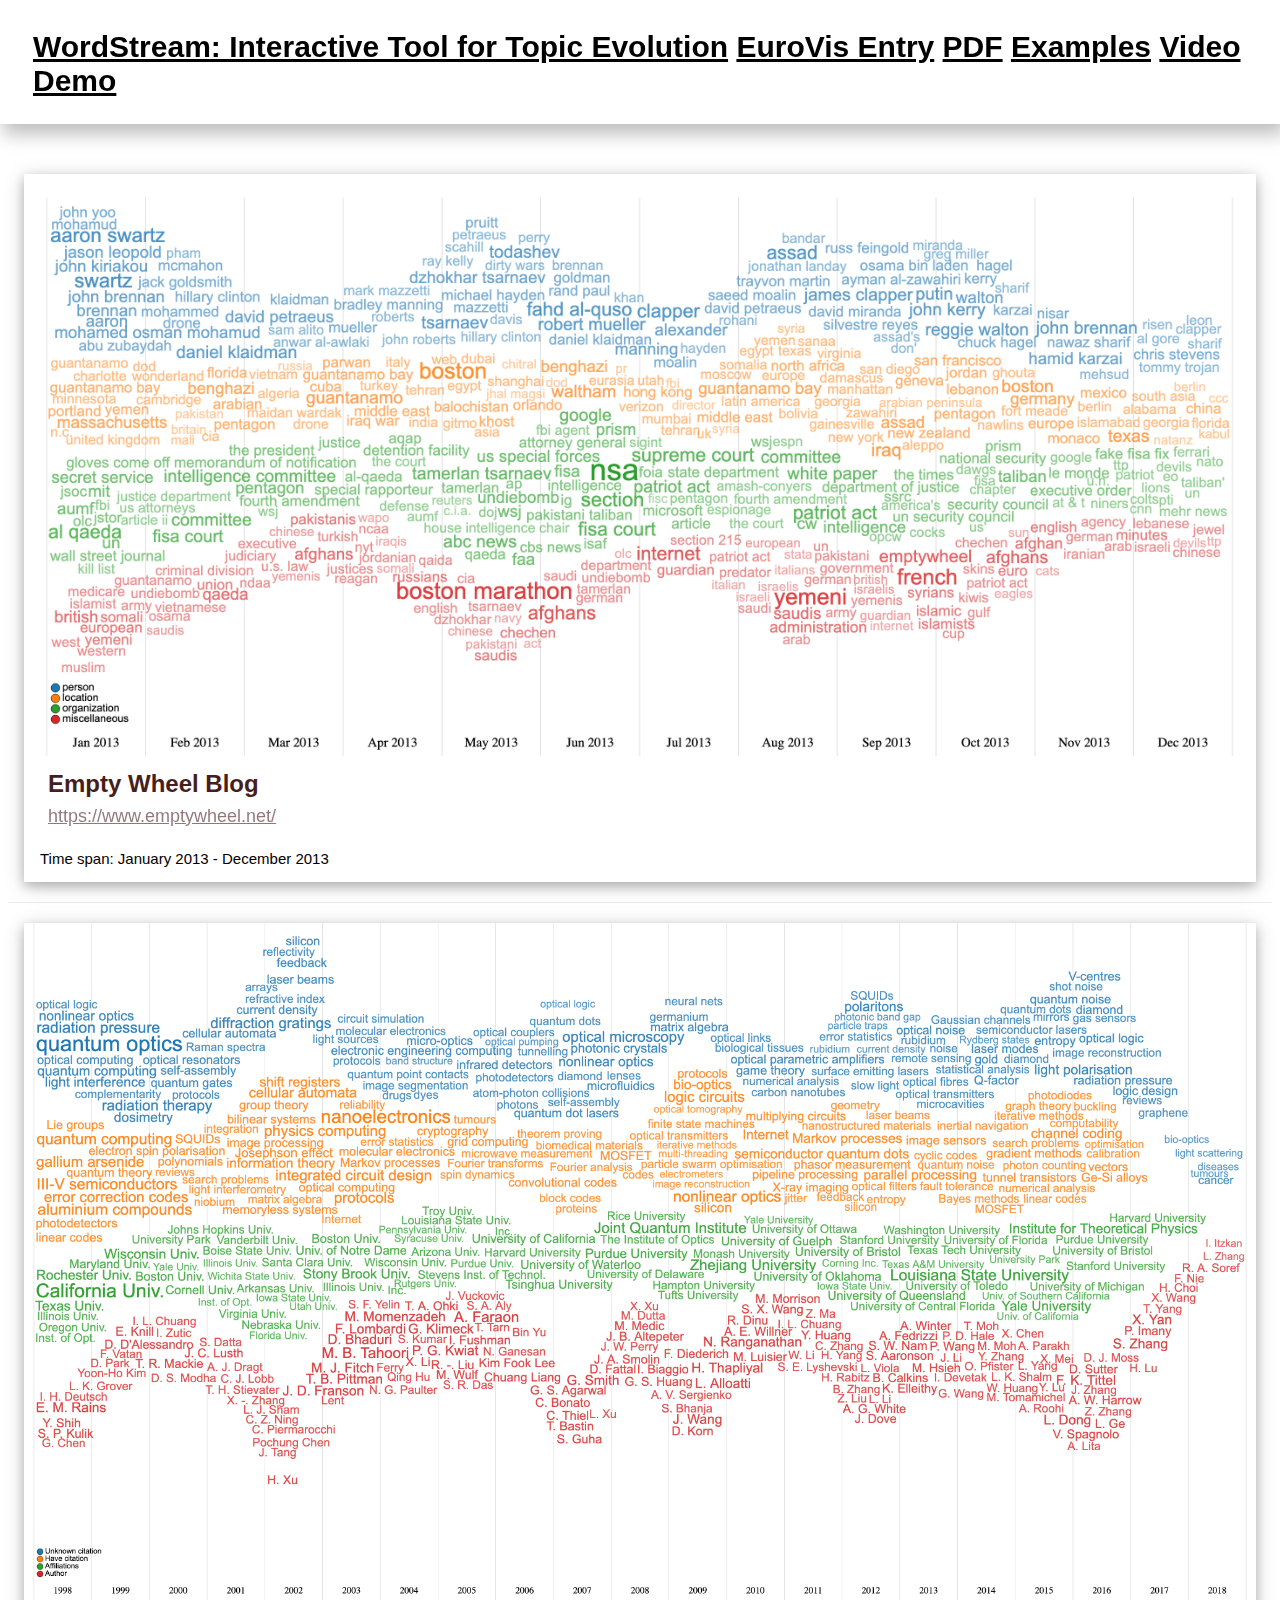
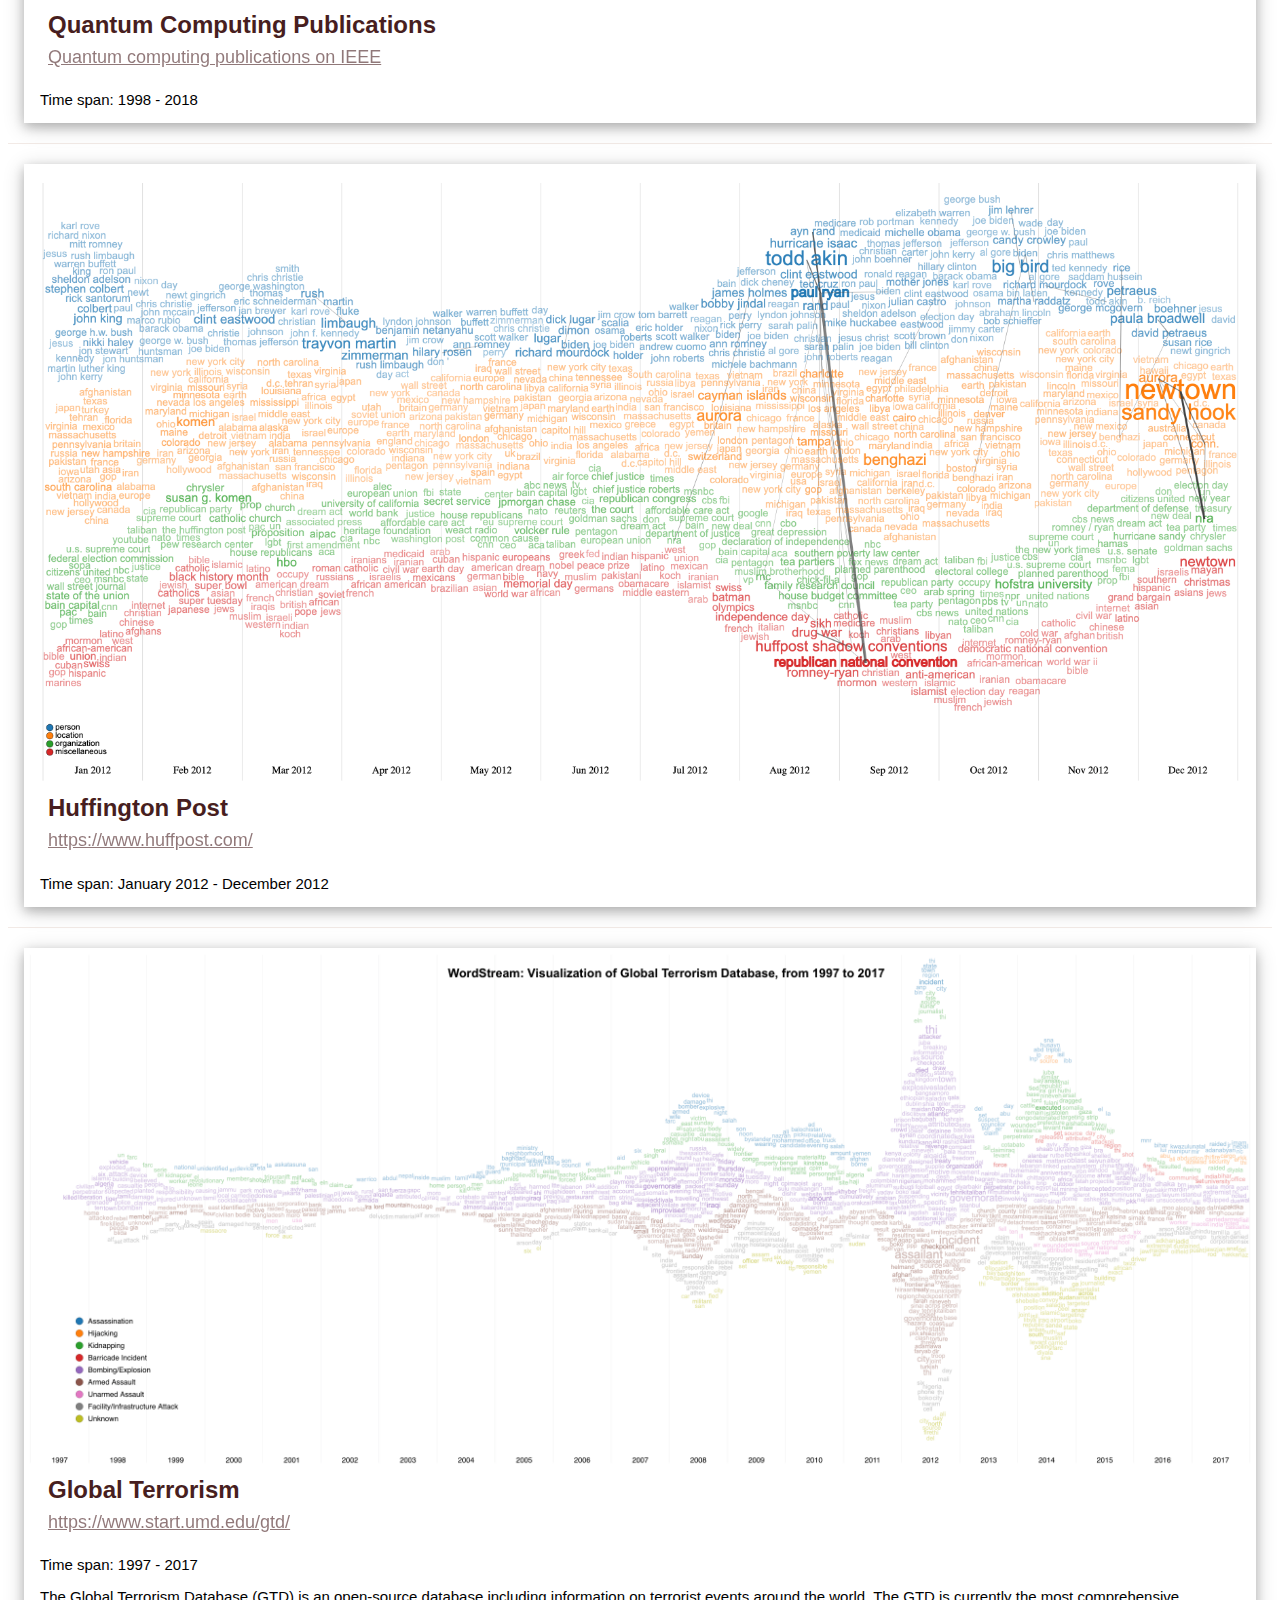
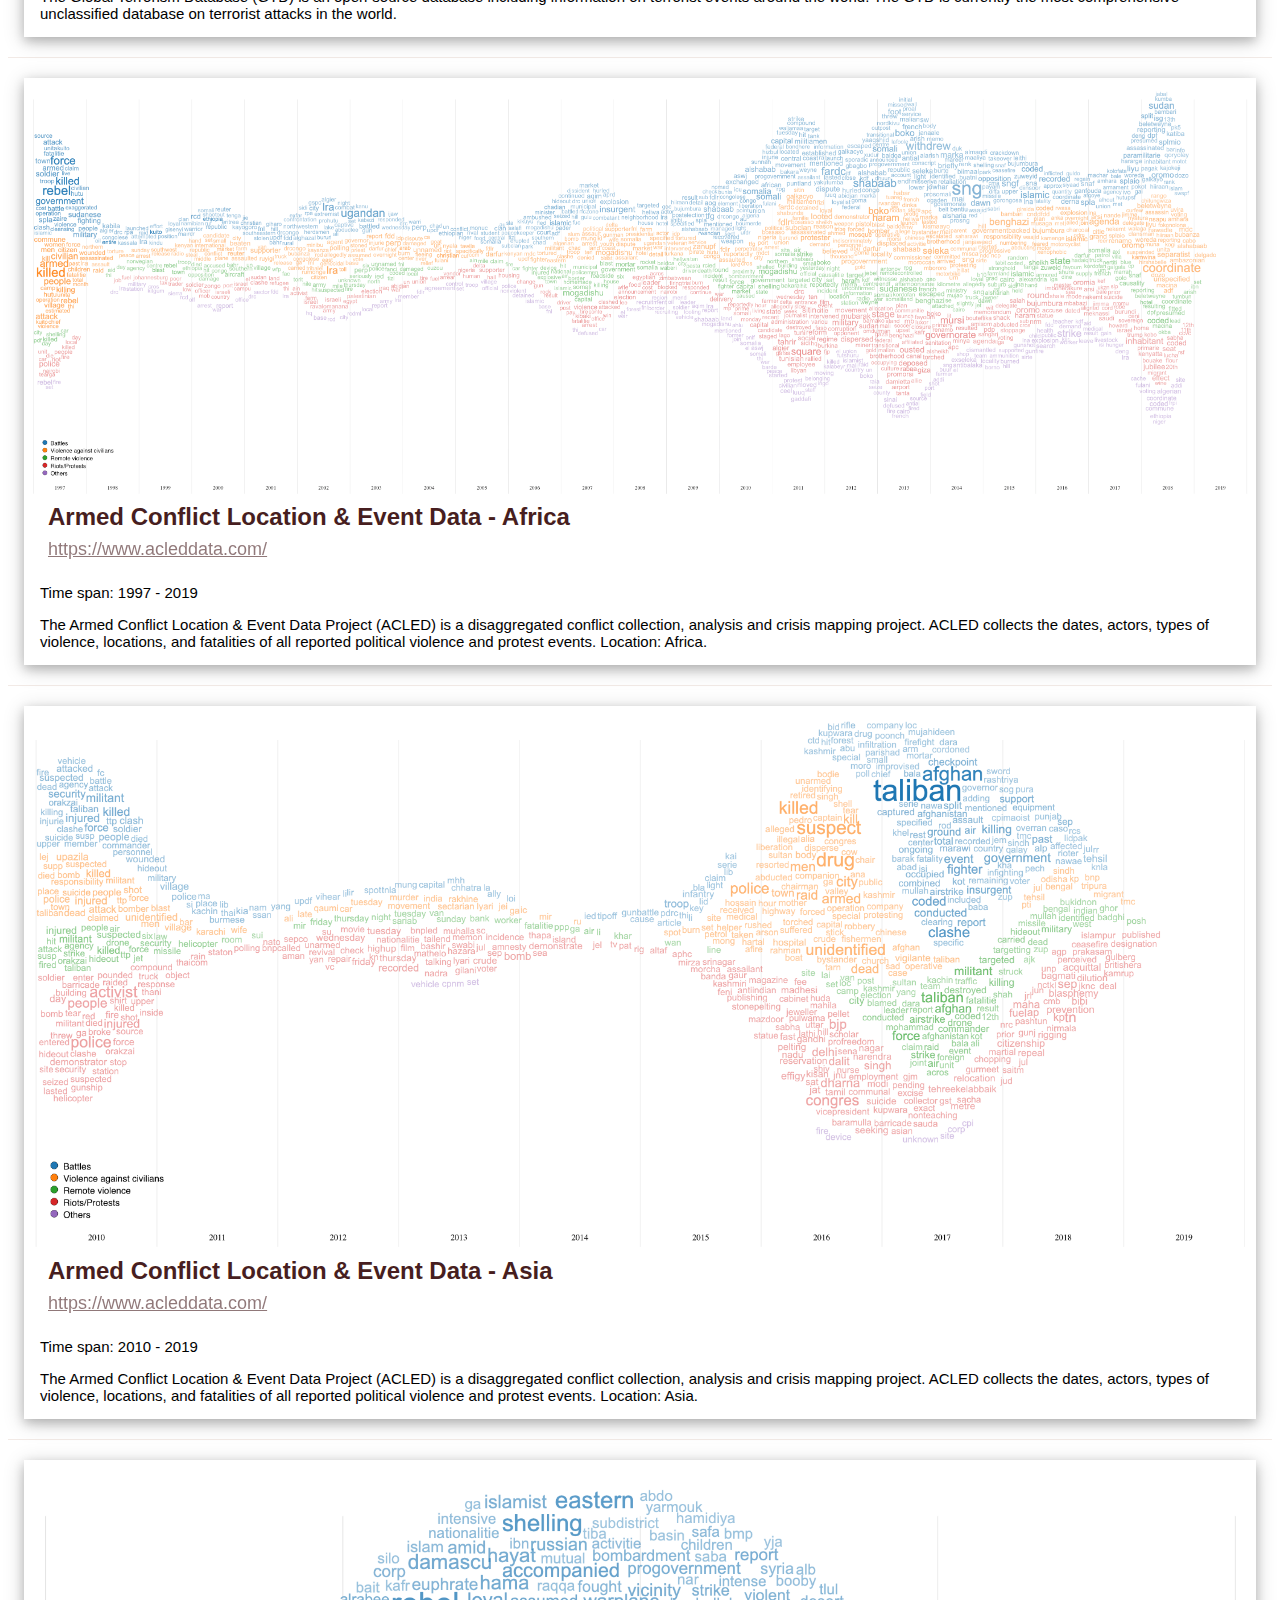
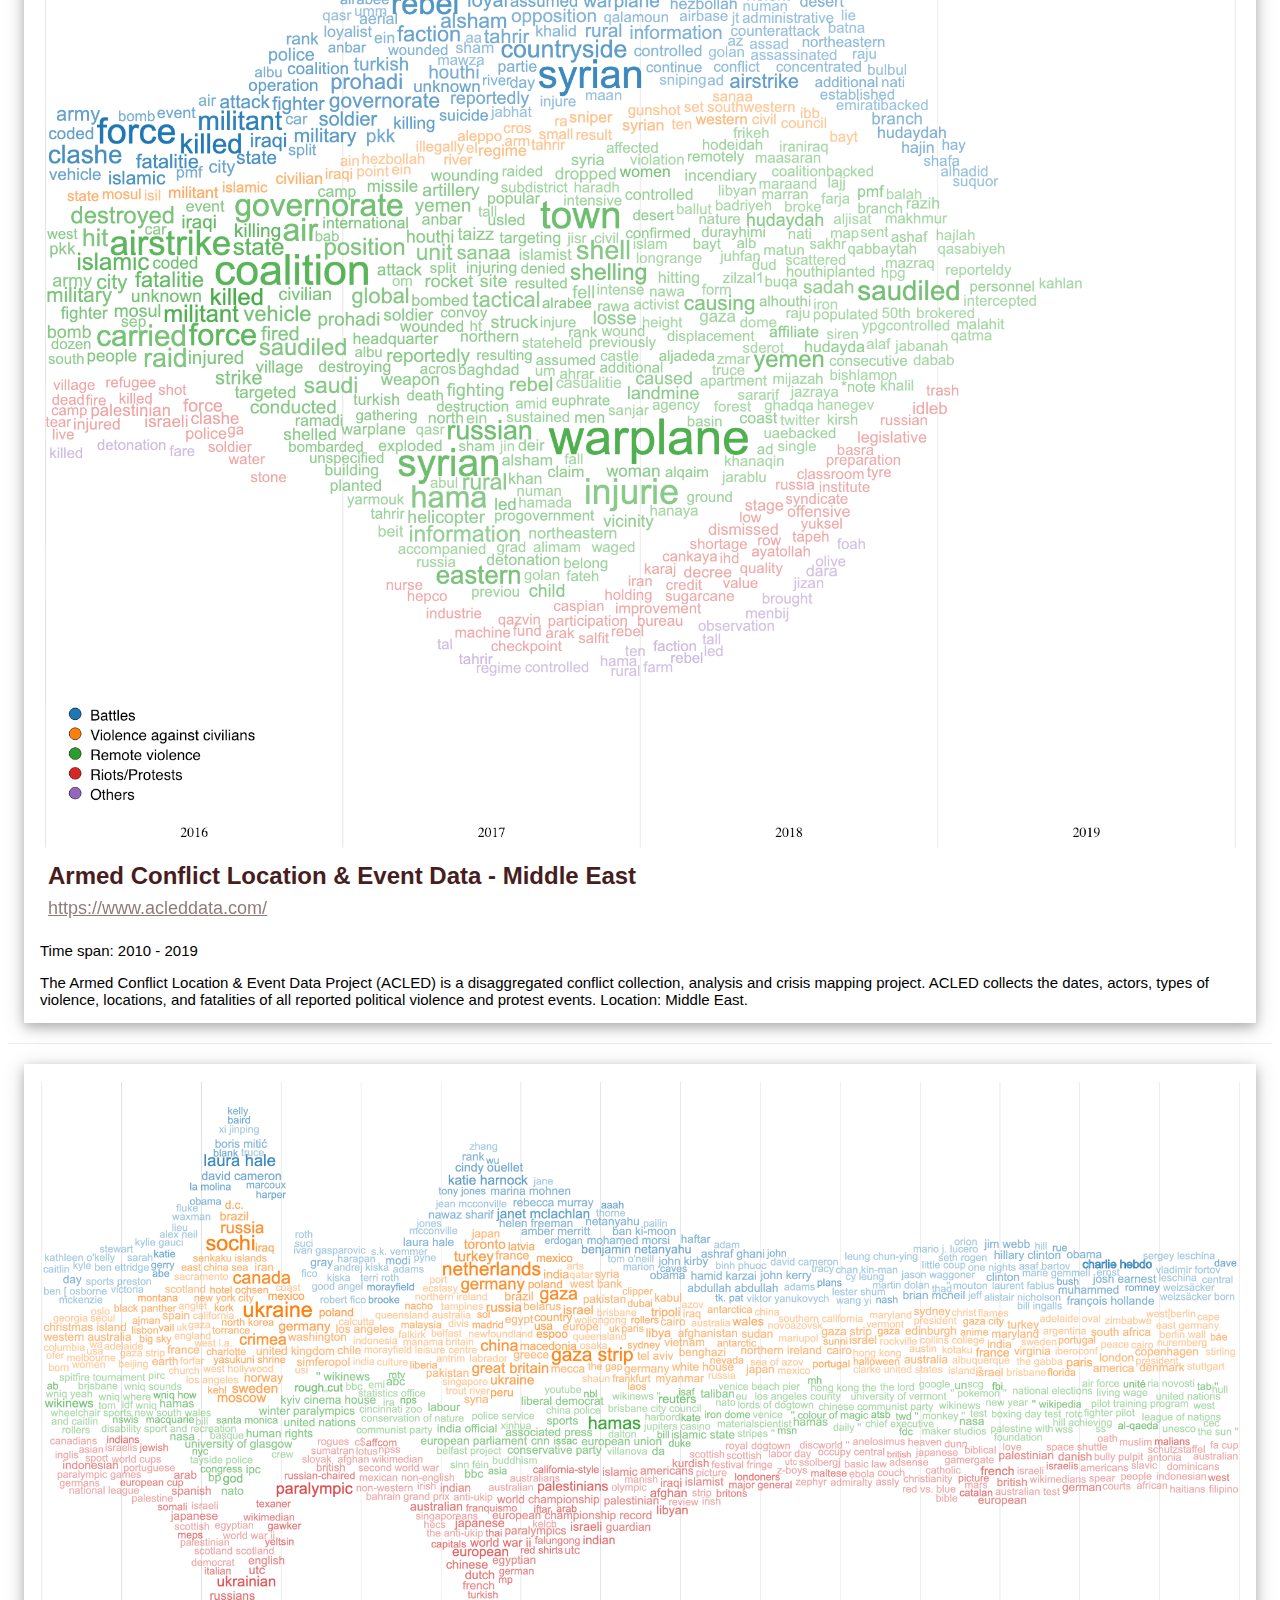
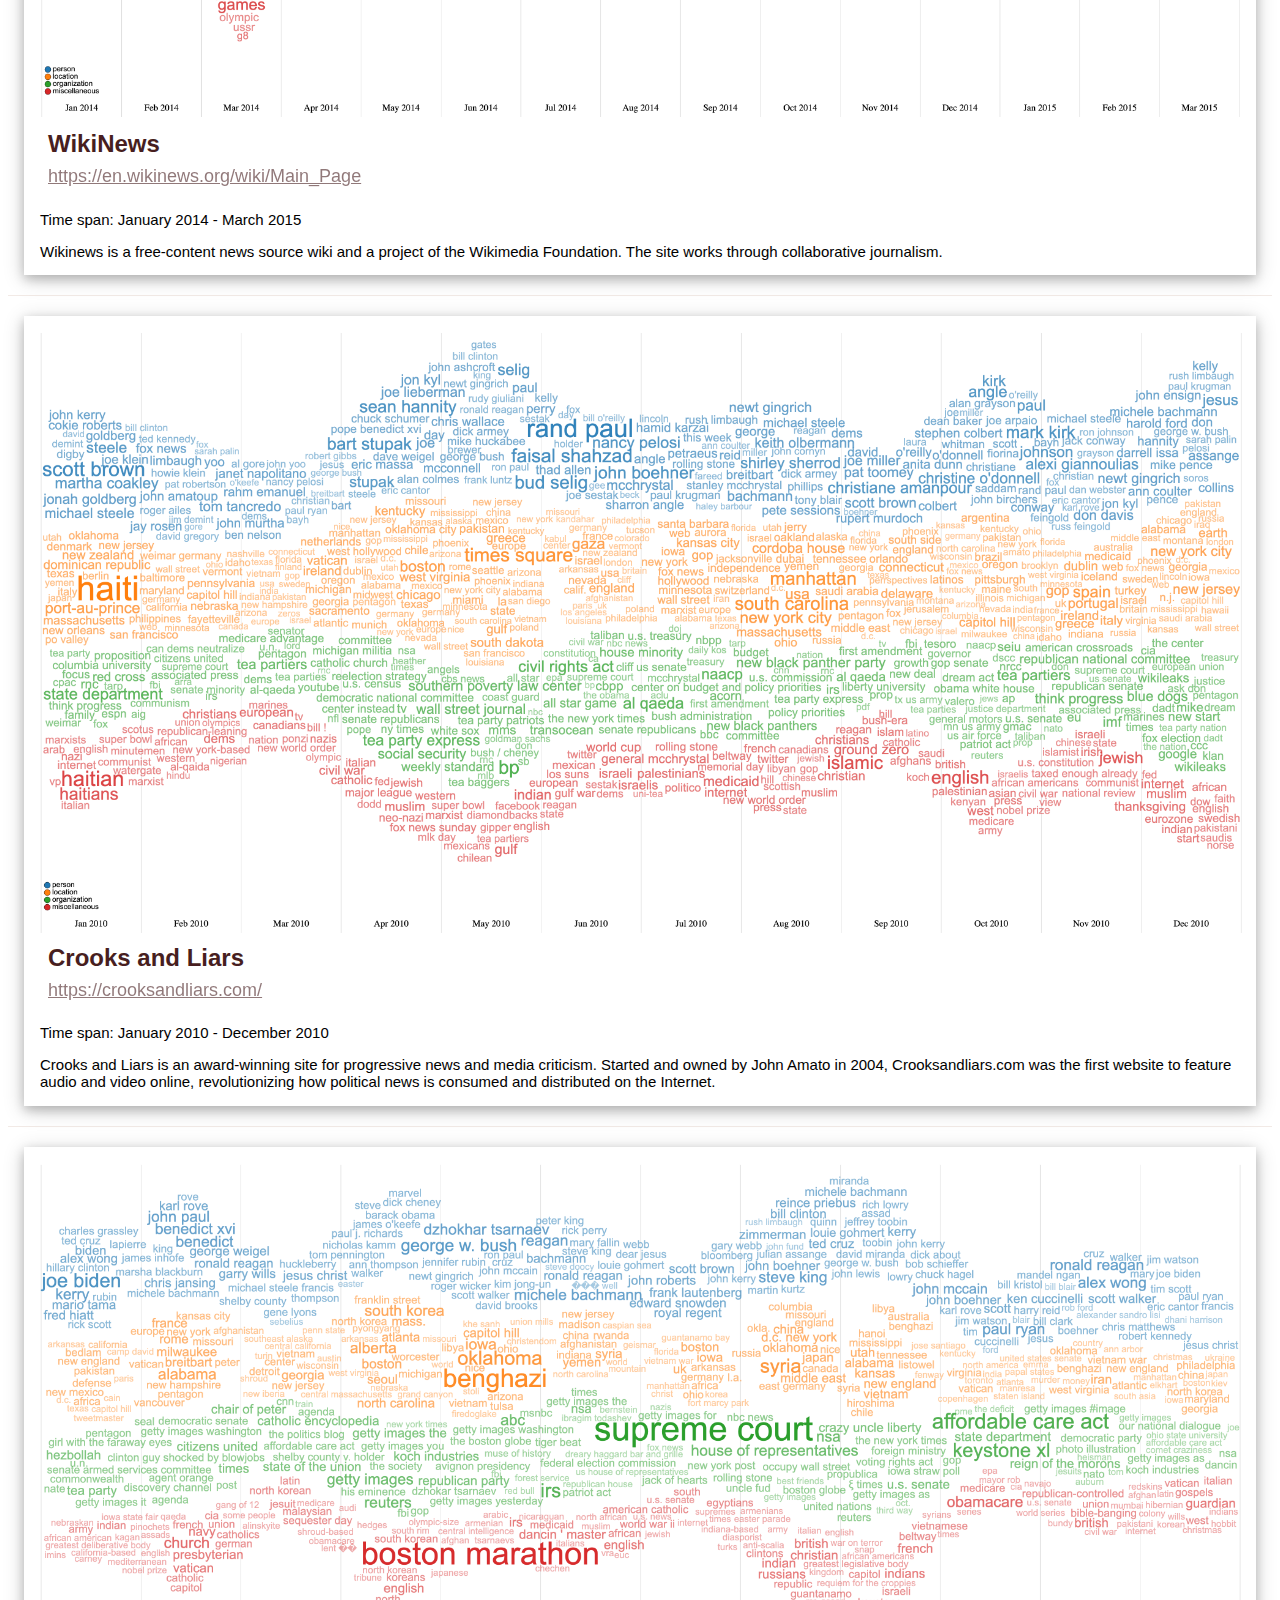
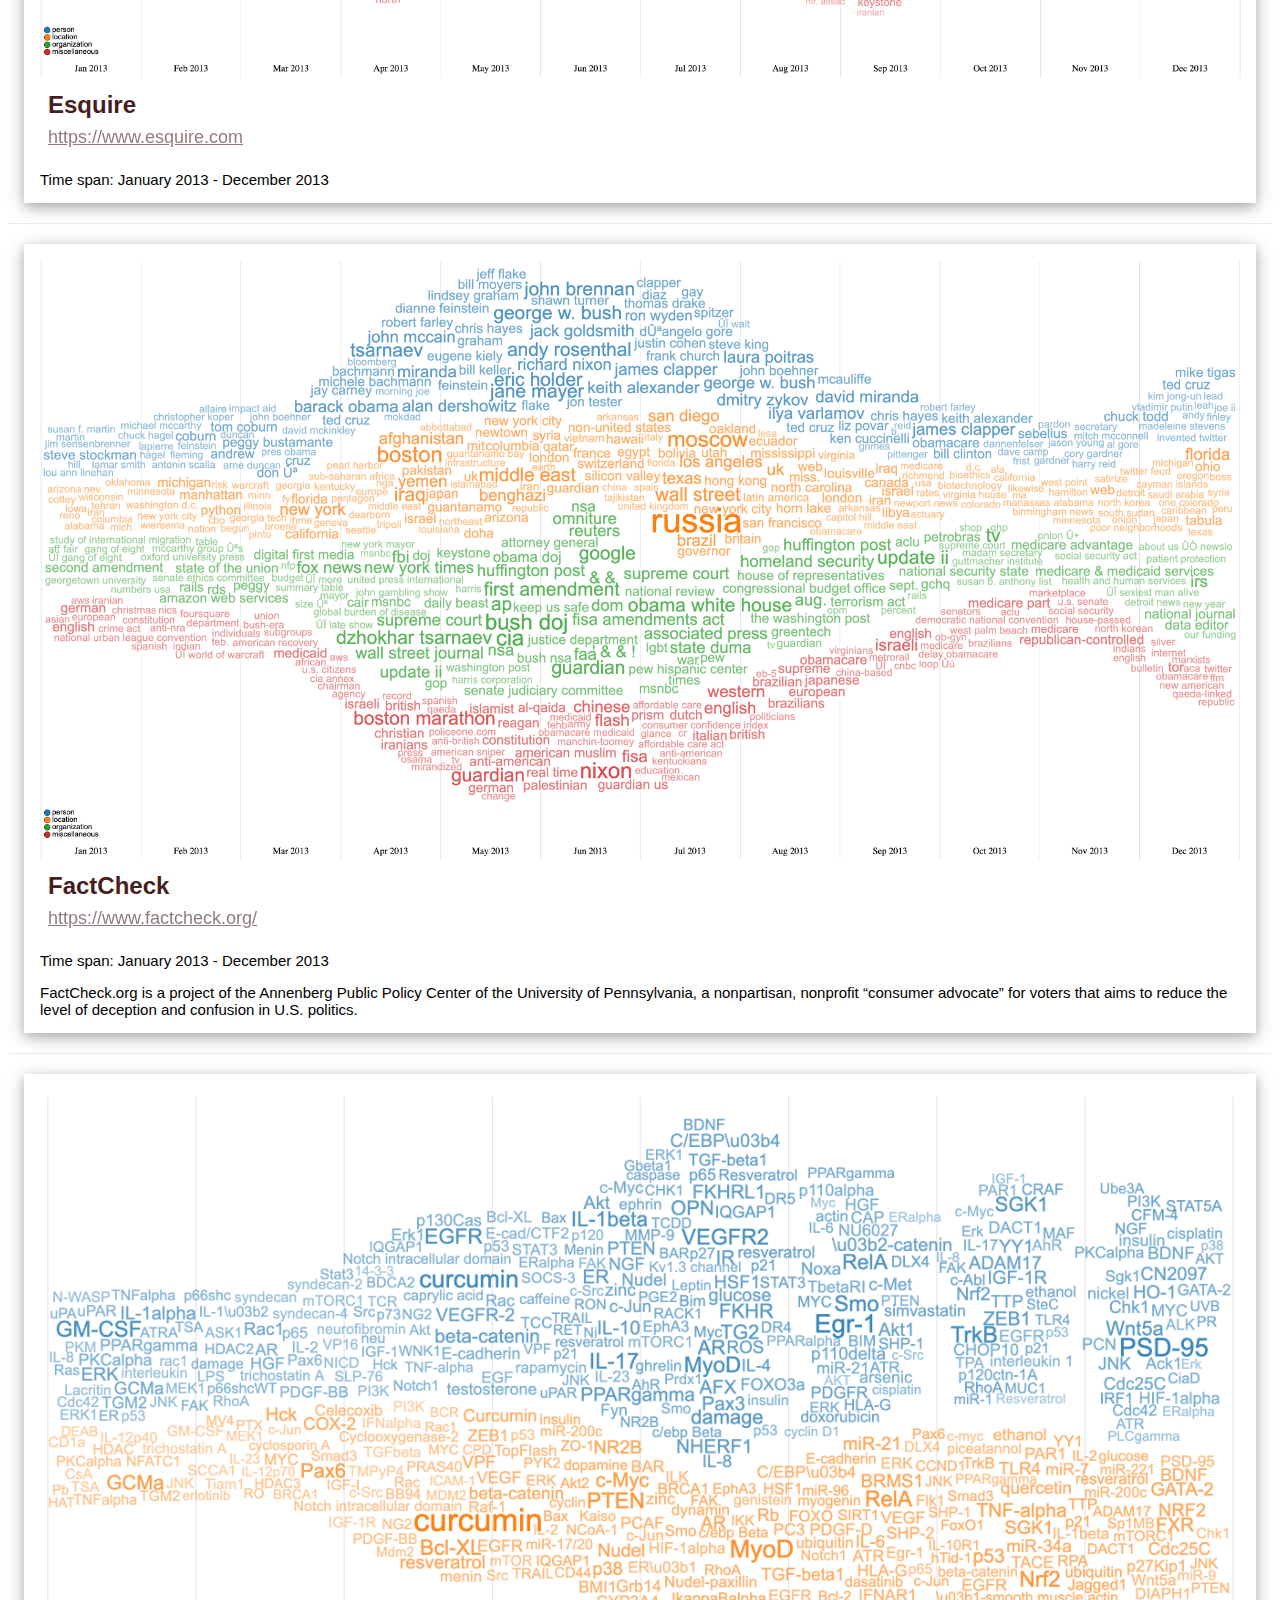
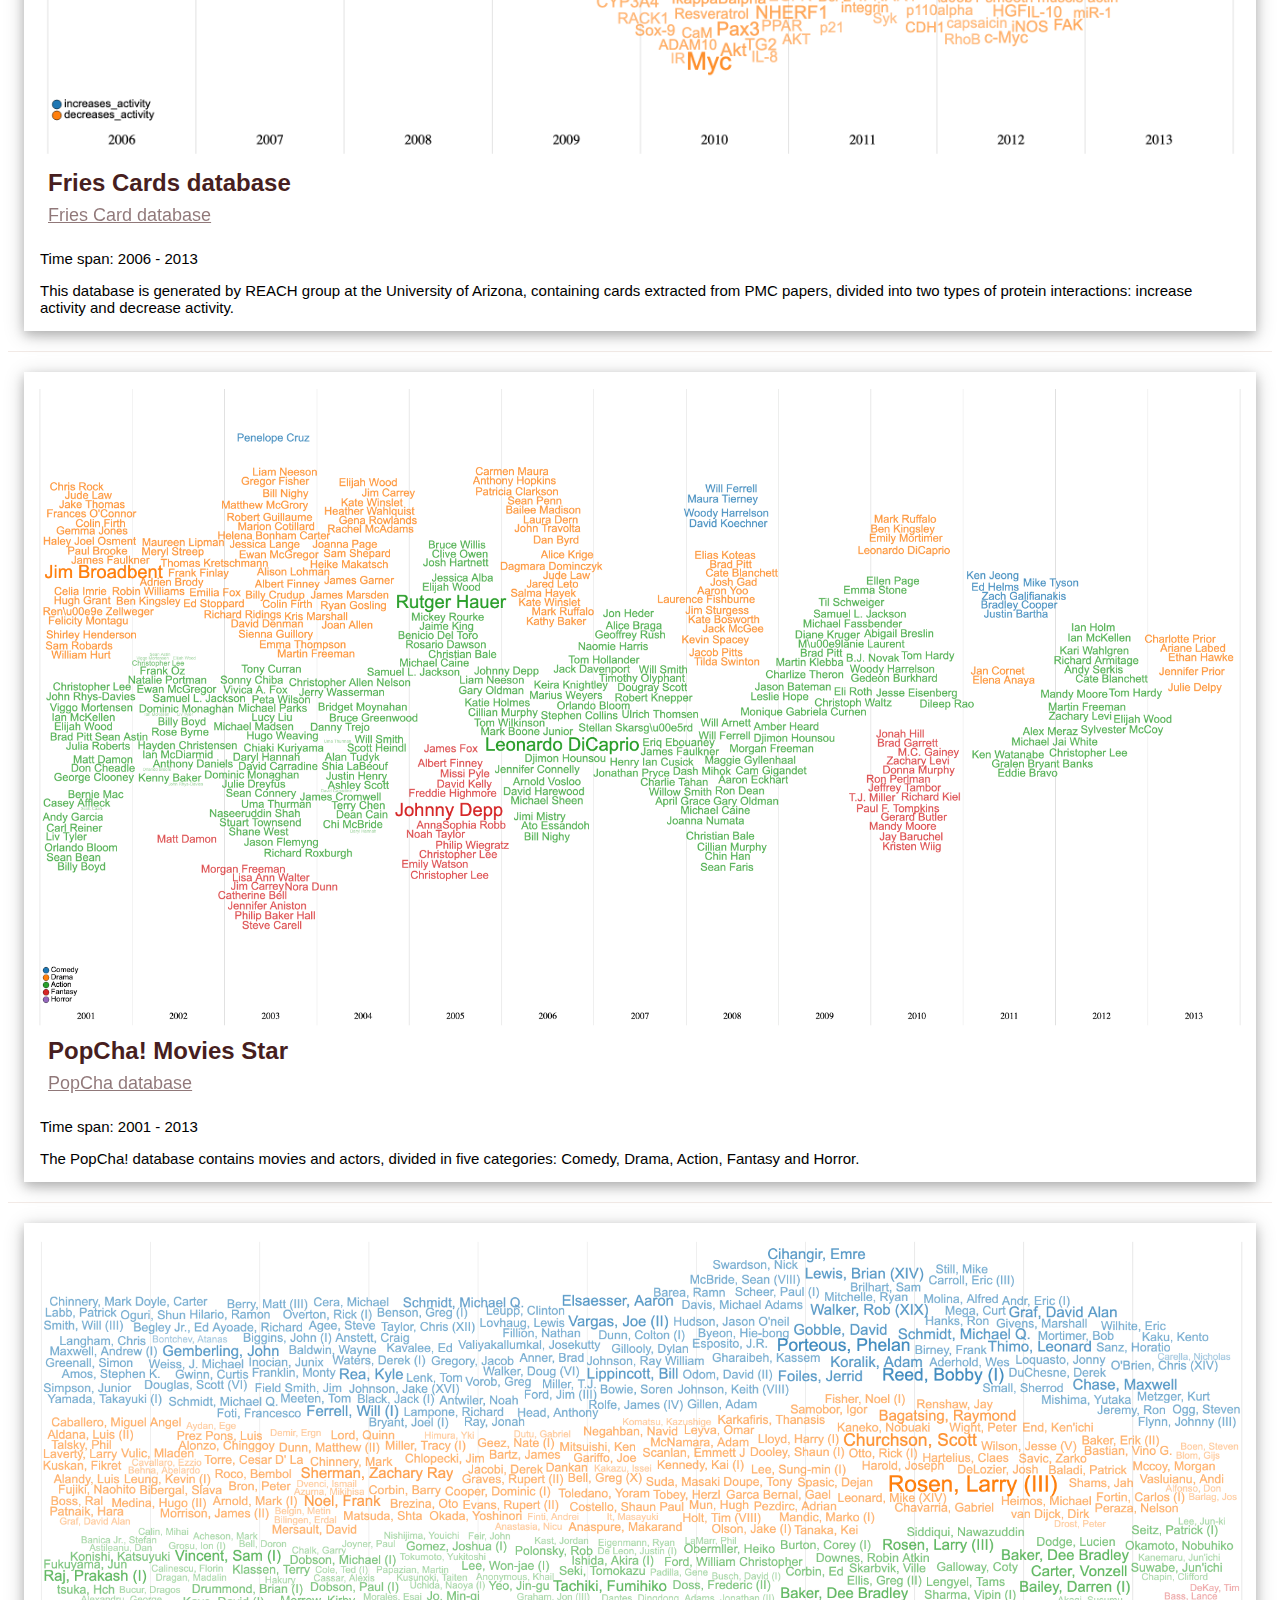
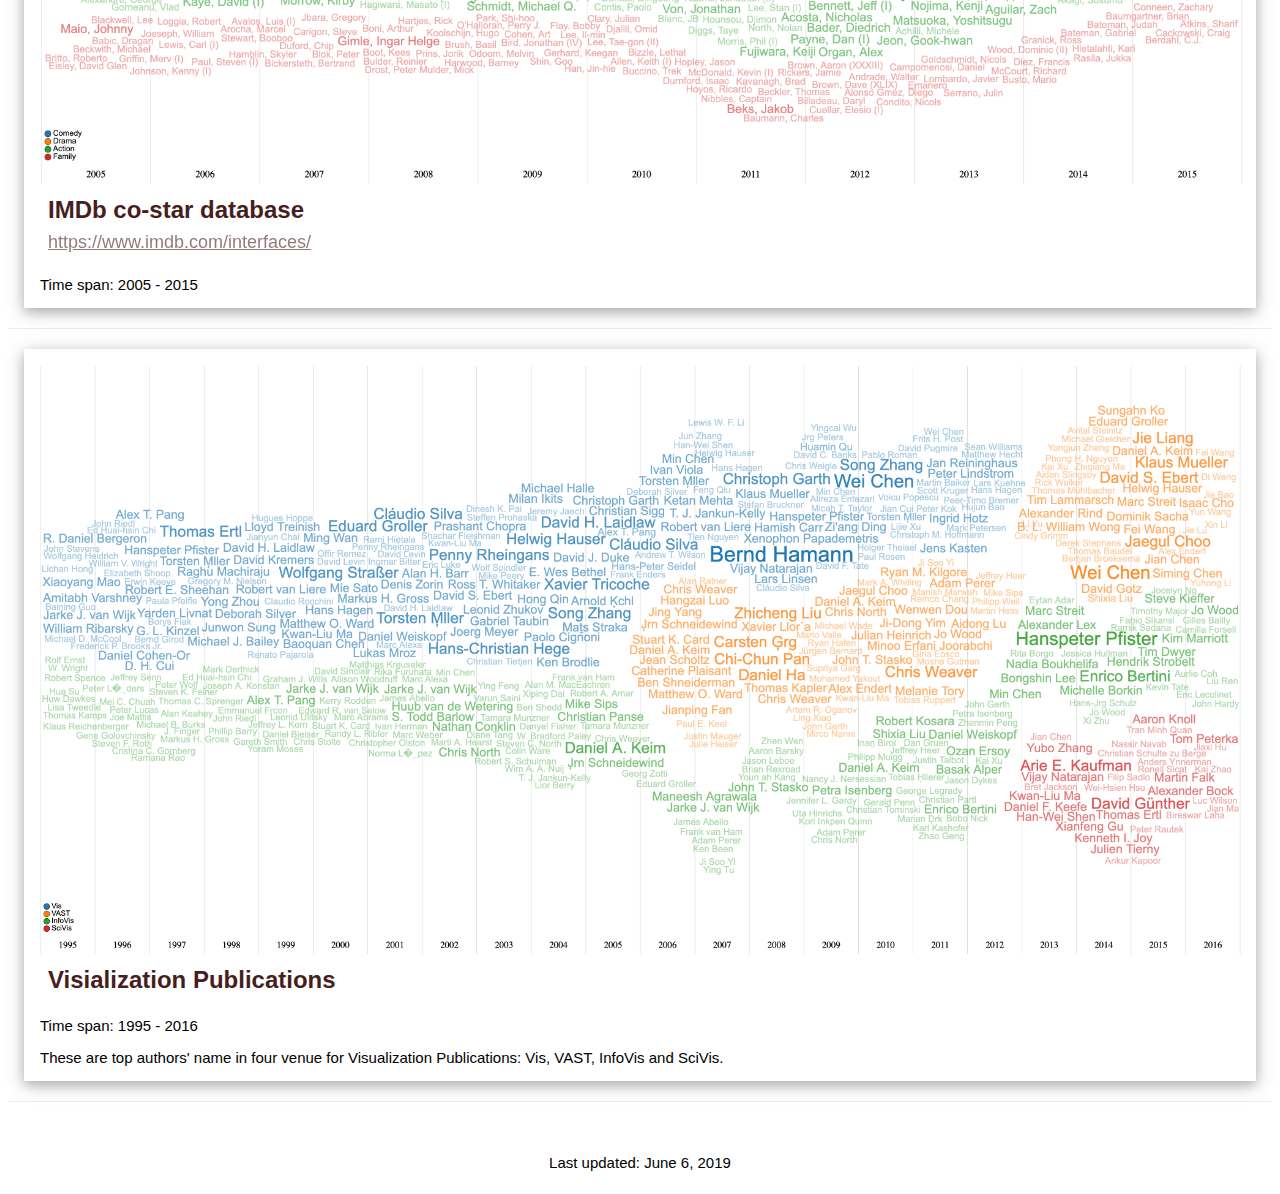
<file: examples.html>
<!DOCTYPE html>
<html>
<title>WordStream Examples</title>
<link rel="shortcut icon" href="images/ws.png">
<meta charset="UTF-8">
<meta name="viewport" content="width=device-width, initial-scale=1">
<link rel="stylesheet" href="https://www.w3schools.com/w3css/4/w3.css">
<style>
    body, h1, h2, h3, h4, h5 {
        line-height: initial;
        color: #471e20 !important;
        margin: 8px;
    }

    h1 {
        font-size: 50px;
    }

    hr {
        border: 0;
        border-top: 1px solid #b789752e;
        margin: 20px 0;
    }

    .titleBorder {
        border: 1px solid #4a101447;
        background-color: #ffedd0;
    }
    .mainMenu {
        padding-top: 40px;
        padding-bottom: 20px;
        height: 100%;
        min-height: 100px;
        display: flex;
        justify-content:center;
        align-items:center;
        width: 100%;
        text-align: center;
        white-space: nowrap;
    }
    .mainMenu > div {
        display: inline-flex;
        justify-content:center;
        align-items:center;
    }
    .mainMenu:before,
    .mainMenu:after {
        content: "";
        height: 1px;
        background: #4a101447;
        flex:1;
    }
</style>
<body class="w3-white">
<link rel="stylesheet" type="text/css" href="styles/main.css" media="screen"/>

<!-- w3-content defines a container for fixed size centered content,
and is wrapped around the whole page content, except for the footer in this example -->
<div class="title ">
    <a href="index.html" class="titleText">WordStream: Interactive Tool for Topic Evolution</a>
    <!--<span>-->
    <a href="https://diglib.eg.org/handle/10.2312/evs20191178" class="button still" target="_blank">EuroVis Entry</a>
    <a href="https://diglib.eg.org/bitstream/handle/10.2312/evs20191178/103-107.pdf" class="button still"
       target="_blank">PDF</a>
    <a href="examples.html" class="button active">Examples</a>
    <a href="video.html" class="button still">Video</a>
    <a href="index.html" class="button still">Demo</a>

    <!--</span>-->
</div>

<div class="w3-content" style="max-width:1400px;padding-top: 150px">

    <!-- Grid -->
    <div class="w3-row">

        <!-- Blog entries -->
        <div class="w3-col">
            <!-- Empty Wheel -->
            <div class="w3-card-4 w3-margin w3-white">
                <img src="media/emptywheel.png"
                     alt="Empty Wheel Blog" style="width:100%" onclick="onClick(this)">
                <div class="w3-container">
                    <h3><b>Empty Wheel Blog</b></h3>
                    <h5><a href="https://www.emptywheel.net/"
                           target="_blank"
                           class="linkSource w3-opacity">https://www.emptywheel.net/</a></h5>
                </div>

                <div class="w3-container">
                    <p>Time span: January 2013 - December 2013</p>
                </div>
            </div>
            <hr>
            <!-- ::::::::::::::::::::::::::::::::::::::::::::::::::::::: -->
            <div class="w3-card-4 w3-margin w3-white">
                <img src="media/quantum.png"
                     alt="Quantum Computing Publications"
                     style="width:100%" onclick=onClick(this)>
                <div class="w3-container">
                    <h3><b>Quantum Computing Publications</b></h3>
                    <h5><a
                            href="https://ieeexplore.ieee.org/search/searchresult.jsp?newsearch=true&queryText=quantum%20computing"
                            target="_blank"
                            class="linkSource w3-opacity">Quantum computing publications on IEEE</a></h5>
                </div>
                <div class="w3-container">
                    <p>Time span: 1998 - 2018</p>
                </div>
            </div>
            <hr>
            <!-- ::::::::::::::::::::::::::::::::::::::::::::::::::::::: -->
            <div class="w3-card-4 w3-margin w3-white">
                <img src="media/huff.png"
                     alt="Huffington Post" style="width:100%"
                     onclick="onClick(this)">
                <div class="w3-container">
                    <h3><b>Huffington Post</b></h3>
                    <h5><a
                            href="https://www.huffpost.com/"
                            target="_blank"
                            class="linkSource w3-opacity">https://www.huffpost.com/</a>
                    </h5>
                </div>

                <div class="w3-container">
                    <p>Time span: January 2012 - December 2012</p>
                </div>
            </div>
            <hr>
            <!-- ::::::::::::::::::::::::::::::::::::::::::::::::::::::: -->
            <div class="w3-card-4 w3-margin w3-white">
                <img src="media/gtd.png"
                     alt="Global Terrorism" style="width:100%"
                     onclick="onClick(this)">
                <div class="w3-container">
                    <h3><b>Global Terrorism</b></h3>
                    <h5><a
                            href="https://www.start.umd.edu/gtd/"
                            target="_blank"
                            class="linkSource w3-opacity">https://www.start.umd.edu/gtd/</a>
                    </h5>
                </div>

                <div class="w3-container">
                    <p>Time span: 1997 - 2017</p>
                    <p>The Global Terrorism Database (GTD) is an open-source database including information on terrorist events around the world. The GTD is currently the most comprehensive unclassified database on terrorist attacks in the world.</p>
                </div>
            </div>
            <hr>
            <!-- ::::::::::::::::::::::::::::::::::::::::::::::::::::::: -->
            <div class="w3-card-4 w3-margin w3-white">
                <img src="media/acled_africa.png"
                     alt="ACLED Africa" style="width:100%"
                     onclick="onClick(this)">
                <div class="w3-container">
                    <h3><b>Armed Conflict Location & Event Data - Africa</b></h3>
                    <h5><a
                            href="https://www.acleddata.com/"
                            target="_blank"
                            class="linkSource w3-opacity">https://www.acleddata.com/</a>
                    </h5>
                </div>

                <div class="w3-container">
                    <p>Time span: 1997 - 2019</p>
                    <p>The Armed Conflict Location & Event Data Project (ACLED) is a disaggregated conflict collection, analysis and crisis mapping project. ACLED collects the dates, actors, types of violence, locations, and fatalities of all reported political violence and protest events. Location: Africa.</p>
                </div>
            </div>
            <hr>
            <!-- ::::::::::::::::::::::::::::::::::::::::::::::::::::::: -->
            <div class="w3-card-4 w3-margin w3-white">
                <img src="media/acled_asia.png"
                     alt="ACLED Asia" style="width:100%"
                     onclick="onClick(this)">
                <div class="w3-container">
                    <h3><b>Armed Conflict Location & Event Data - Asia</b></h3>
                    <h5><a
                            href="https://www.acleddata.com/"
                            target="_blank"
                            class="linkSource w3-opacity">https://www.acleddata.com/</a>
                    </h5>
                </div>

                <div class="w3-container">
                    <p>Time span: 2010 - 2019</p>
                    <p>The Armed Conflict Location & Event Data Project (ACLED) is a disaggregated conflict collection, analysis and crisis mapping project. ACLED collects the dates, actors, types of violence, locations, and fatalities of all reported political violence and protest events. Location: Asia.</p>
                </div>
            </div>
            <hr>
            <!-- ::::::::::::::::::::::::::::::::::::::::::::::::::::::: -->
            <div class="w3-card-4 w3-margin w3-white">
                <img src="media/acled_me.png"
                     alt="ACLED Middle East" style="width:100%"
                     onclick="onClick(this)">
                <div class="w3-container">
                    <h3><b>Armed Conflict Location & Event Data - Middle East</b></h3>
                    <h5><a
                            href="https://www.acleddata.com/"
                            target="_blank"
                            class="linkSource w3-opacity">https://www.acleddata.com/</a>
                    </h5>
                </div>

                <div class="w3-container">
                    <p>Time span: 2010 - 2019</p>
                    <p>The Armed Conflict Location & Event Data Project (ACLED) is a disaggregated conflict collection, analysis and crisis mapping project. ACLED collects the dates, actors, types of violence, locations, and fatalities of all reported political violence and protest events. Location: Middle East.</p>
                </div>
            </div>
            <hr>
            <!-- ::::::::::::::::::::::::::::::::::::::::::::::::::::::: -->
            <div class="w3-card-4 w3-margin w3-white">
                <img src="media/wiki.png"
                     alt="WikiNews" style="width:100%"
                     onclick="onClick(this)">
                <div class="w3-container">
                    <h3><b>WikiNews</b></h3>
                    <h5><a
                            href="https://en.wikinews.org/wiki/Main_Page"
                            target="_blank"
                            class="linkSource w3-opacity">https://en.wikinews.org/wiki/Main_Page</a>
                    </h5>
                </div>

                <div class="w3-container">
                    <p>Time span: January 2014 - March 2015</p>
                    <p>Wikinews is a free-content news source wiki and a project of the Wikimedia Foundation. The site works through collaborative journalism.</p>
                </div>
            </div>
            <hr>
            <!-- ::::::::::::::::::::::::::::::::::::::::::::::::::::::: -->
            <div class="w3-card-4 w3-margin w3-white">
                <img src="media/crook.png"
                     alt="Crooks and Liars" style="width:100%"
                     onclick="onClick(this)">
                <div class="w3-container">
                    <h3><b>Crooks and Liars</b></h3>
                    <h5><a
                            href="https://crooksandliars.com/"
                            target="_blank"
                            class="linkSource w3-opacity">https://crooksandliars.com/</a>
                    </h5>
                </div>

                <div class="w3-container">
                    <p>Time span: January 2010 - December 2010</p>
                    <p>Crooks and Liars is an award-winning site for progressive news and media criticism. Started and owned by John Amato in 2004, Crooksandliars.com was the first website to feature audio and video online, revolutionizing how political news is consumed and distributed on the Internet.</p>
                </div>
            </div>
            <hr>
            <!-- ::::::::::::::::::::::::::::::::::::::::::::::::::::::: -->
            <div class="w3-card-4 w3-margin w3-white">
                <img src="media/Esquire.png"
                     alt="Esquire" style="width:100%"
                     onclick="onClick(this)">
                <div class="w3-container">
                    <h3><b>Esquire</b></h3>
                    <h5><a
                            href="https://www.esquire.com"
                            target="_blank"
                            class="linkSource w3-opacity">https://www.esquire.com</a>
                    </h5>
                </div>

                <div class="w3-container">
                    <p>Time span: January 2013 - December 2013</p>
                </div>
            </div>
            <hr>
            <!-- ::::::::::::::::::::::::::::::::::::::::::::::::::::::: -->
            <div class="w3-card-4 w3-margin w3-white">
                <img src="media/fact.png"
                     alt="FactCheck" style="width:100%"
                     onclick="onClick(this)">
                <div class="w3-container">
                    <h3><b>FactCheck</b></h3>
                    <h5><a
                            href="https://www.factcheck.org/"
                            target="_blank"
                            class="linkSource w3-opacity">https://www.factcheck.org/</a>
                    </h5>
                </div>

                <div class="w3-container">
                    <p>Time span: January 2013 - December 2013</p>
                    <p>FactCheck.org is a project of the Annenberg Public Policy Center of the University of Pennsylvania, a nonpartisan, nonprofit “consumer advocate” for voters that aims to reduce the level of deception and confusion in U.S. politics.</p>
                </div>
            </div>
            <hr>
            <!-- ::::::::::::::::::::::::::::::::::::::::::::::::::::::: -->
            <div class="w3-card-4 w3-margin w3-white">
                <img src="media/fries.png"
                     alt="Fries Cards database" style="width:100%"
                     onclick="onClick(this)">
                <div class="w3-container">
                    <h3><b>Fries Cards database</b></h3>
                    <h5><a
                            href="https://github.com/clulab/reach/wiki/Datasets"
                            target="_blank"
                            class="linkSource w3-opacity">Fries Card database</a>
                    </h5>
                </div>

                <div class="w3-container">
                    <p>Time span: 2006 - 2013</p>
                    <p>This database is generated by REACH group at the University of Arizona, containing cards extracted from PMC papers, divided into two types of protein interactions: increase activity and decrease activity. </p>
                </div>
            </div>
            <hr>
            <!-- ::::::::::::::::::::::::::::::::::::::::::::::::::::::: -->
            <div class="w3-card-4 w3-margin w3-white">
                <img src="media/popcha.png"
                     alt="PopCha" style="width:100%"
                     onclick="onClick(this)">
                <div class="w3-container">
                    <h3><b>PopCha! Movies Star</b></h3>
                    <h5><a
                            href="https://www.themoviedb.org/"
                            target="_blank"
                            class="linkSource w3-opacity">PopCha database</a>
                    </h5>
                </div>

                <div class="w3-container">
                    <p>Time span: 2001 - 2013</p>
                    <p>The PopCha! database contains movies and actors, divided in five categories: Comedy, Drama,
                        Action, Fantasy and Horror.</p>
                </div>
            </div>
            <hr>
            <!-- ::::::::::::::::::::::::::::::::::::::::::::::::::::::: -->
            <div class="w3-card-4 w3-margin w3-white">
                <img src="media/imdb.png"
                     alt="IMDb" style="width:100%"
                     onclick="onClick(this)">
                <div class="w3-container">
                    <h3><b>IMDb co-star database</b></h3>
                    <h5><a
                            href="https://www.imdb.com/interfaces/"
                            target="_blank"
                            class="linkSource w3-opacity">https://www.imdb.com/interfaces/</a>
                    </h5>
                </div>

                <div class="w3-container">
                    <p>Time span: 2005 - 2015</p>
                </div>
            </div>
            <hr>
            <!-- ::::::::::::::::::::::::::::::::::::::::::::::::::::::: -->
            <div class="w3-card-4 w3-margin w3-white">
                <img src="media/vis.png"
                     alt="Visualization publications" style="width:100%"
                     onclick="onClick(this)">
                <div class="w3-container">
                    <h3><b>Visialization Publications</b></h3>
                </div>

                <div class="w3-container">
                    <p>Time span: 1995 - 2016</p>
                    <p>These are top authors' name in four venue for Visualization Publications: Vis, VAST, InfoVis and SciVis.</p>
                </div>
            </div>
            <hr>
        </div>

    </div>
    <br>
</div>
<!-- Modal for full size images on click-->
<div id="modal01" class="w3-modal w3-black" style="padding-top:0" onclick="this.style.display='none'">
    <span class="w3-button w3-black w3-xlarge w3-display-topright">×</span>
    <div class="w3-modal-content w3-animate-zoom w3-center w3-transparent w3-padding-64">
        <img id="img01" class="w3-image">
        <p id="caption" style="color: white"></p>
    </div>
</div>
<!-- Footer -->
<footer class="w3-container">
    <p style="text-align: center">Last updated: June 6, 2019</p>
</footer>
<script>
    function onClick(element) {
        document.getElementById("img01").src = element.src;
        document.getElementById("modal01").style.display = "block";
        document.getElementById("modal01").style.width = "100%"
        var captionText = document.getElementById("caption");
        captionText.innerHTML = element.alt;
    }

</script>
</body>
</html>
</file>
<file: styles/main.css>
body {
    background-color: #eeeeee;
    font-family:  Arial, sans-serif;
}


.title {
    font-size: 30px;
    font-weight: bold;
    padding: 50px 20px 26px 35px;
    position: fixed;
    background-color: white;
    top: -10px;
    width: -webkit-fill-available;
    margin: -10px 0 0 -10px;
    box-shadow: 5px 10px 18px #bcbcbc;
}
#menu{
    background-color: transparent;
}
.cp {
    position: absolute;
    top: 100px;
    background-color: white;
    border: 1px solid #cbcbcb;
    padding: 10px;
    box-shadow: 5px 10px 18px #bcbcbc;
}

.metricSVG {
    position: absolute;
    top: 508px;
    background-color: white;
    border: 1px solid #cbcbcb;
    padding: 10px;
    box-shadow: 5px 10px 18px #bcbcbc;
    z-index: 0;
}
.metricSVG2 {
    position: absolute;
    top: 530px;
    left: 290px;
    background-color: transparent;
    border: 1px solid transparent;
    padding: 10px;
    z-index: 1;
}
.metTable {
    border-radius: 10px;
    border: 2px solid #666666;
    position: absolute;
    text-align: center;
    width: 310px;
    height: auto;
    font: 13px sans-serif;
    pointer-events: none;
    left: 43px;
    top: 560px;
    z-index: 1;
}
.metTable table{
    border-radius: 10px;
    /*border-collapse: collapse;*/
    table-layout:fixed;
    width: 100%;
    overflow: hidden;
    z-index: 1;

}
.metTable td{
    border-collapse: collapse;
    text-align: left;
    padding: 8px;
    font-size: 13px;
    z-index: 1;
}
.metTable tr:nth-child(odd){
    /*border-collapse: collapse;*/
    background-color: #f6f6f6;
    font-size: 13px;
    z-index: 1;

}

.metTable tr:nth-child(even){
    /*border-collapse: collapse;*/
    background-color: #e1e1e1;
    font-size: 13px;
    z-index: 1;

}


.metricDisplay{
    font-size: 14px;
}
.dropdownList {
    position: absolute;
    border-radius: 0px;
    z-index: 1110;
    top: 144px;
    left: 90px;
    width: 240px;
    height: 50px;
    border: 0px solid rgba(0,0,0, 1);
    font: normal 18px Impact, Charcoal, sans-serif !important;
}
.holderCP {
    position:absolute;
    border-radius: 0px;
    /*left: 230px;*/
    /*height: 50px;*/
    border: 0px solid rgba(0,0,0, 1);
    top: 100px;
    background-color: white;
    padding: 10px;
}

#mainsvg{
    background-color: white;
    position:absolute;
    top:100px;
    left: 400px;
    border: 1px solid #cbcbcb;
    padding: 10px;
    box-shadow: 5px 10px 18px #9f9f9f;
    overflow-x: auto;
}
#timearc{
    display: block;
    margin-right: 50px;
    background-color: white;
    position:relative;
    border: 1px solid #cbcbcb;
    padding: 10px;
    box-shadow: 5px 10px 18px #9f9f9f;
    overflow-x: auto;
    margin-bottom: 50px;
}
#network{
    margin-bottom: 50px;
    background-color: white;
    position:relative;
    border: 1px solid #cbcbcb;
    padding: 10px;
    box-shadow: 5px 10px 18px #9f9f9f;
    overflow-x: auto;
}
.styled-select {
    overflow: hidden;
    height: 28px;
    width: 200px;
    margin-right: 10px;
    background: #eee;
}
.value{
    font: 15px sans-serif;
    color: #0d97ba}
.navi ul {
    list-style-type: none;
    margin: 0;
    padding: 0;
    overflow: hidden;

}

.navi li {
    float: left;
}

.navi li a {
    display: block;
    color: black;
    text-align: center;
    padding: 14px 16px;
    text-decoration: none;
}

.navi li a:hover {
    background-color: #a9a9a9;
}

.navi li a:visited {
    background-color: #fbde7c;
}

.nodeText {
    background: #91877b;
    text-shadow: 0 11px 10 rgba(255, 255, 255, 1);
}

.node {
    stroke: #fff;
    stroke-width: 1px;
    stroke-opacity: 0.6;
}
.link {
    stroke: #555;
    stroke-opacity: .9;
}
.linkArc {
    fill: none;
    stroke: #000;
}

.node text {
    font: 9px helvetica;
}

.axis {
    font: 5 sans-serif;
    -webkit-user-select: none;
    -moz-user-select: none;
    user-select: none;
}

.axis .domain {
    fill: none;
    stroke: #000;
    stroke-opacity: .25;
    stroke-width: 5px;
    stroke-linecap: round;
}

.axis .halo {
    fill: none;
    stroke: #ddd;
    stroke-width: 3px;
    stroke-linecap: round;
}

.slider .handle {
    fill: #666;
    stroke: #000;
    stroke-opacity: .25;
    stroke-width: 1px;
    cursor: crosshair;
}


.ws {
    top: -30px;
    font-weight: bold;
    font-size: 20px;
    font-family: Helvetica;
}

.ticky {
    font-size: 10px;
}
</file>
